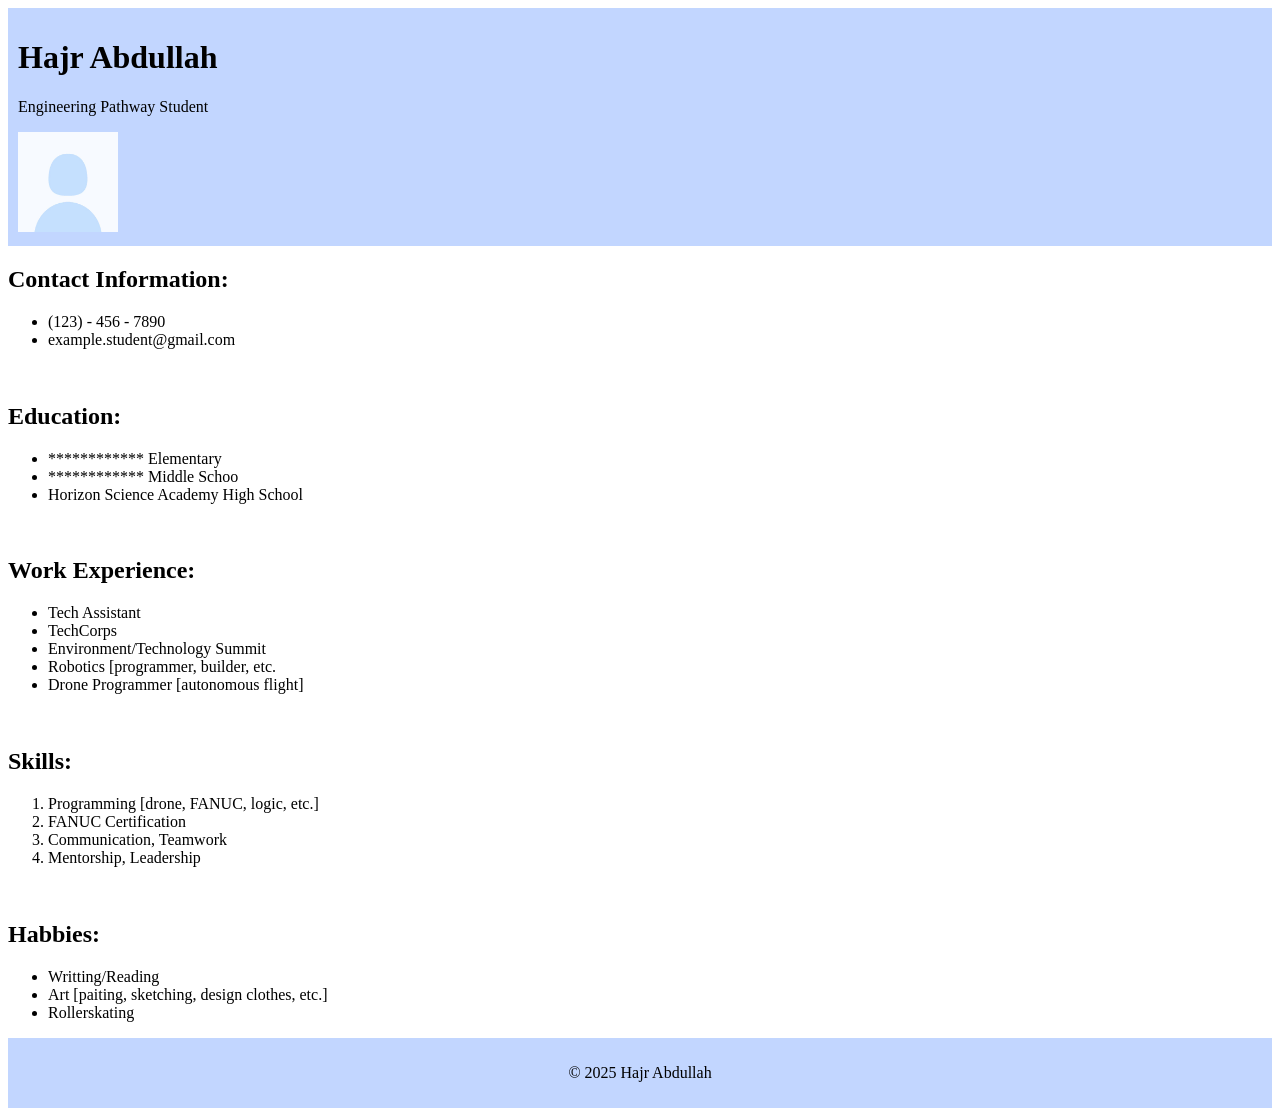
<file: index.html>
<!DOCTYPE html>
    <html>
        <head>
            <title> My Resume </title>

            <style> 

                footer {
                    background-color: rgb(194, 214, 255);
                    text-align: center;
                    padding: 10px;
                }
                header {
                    background-color: rgb(194, 214, 255);
                    padding: 10px;
                }

            </style>
        </head>

        <body>

            <header>
            <h1> Hajr Abdullah </h1>
            <p> Engineering Pathway Student</p>
            <img src="pfp - Copy.jpg" height="100px;" width="100px">
        </header>

        <p> <h2> Contact Information:</h2>
            <ul> 
                <li> (123) - 456 - 7890</li>
                <li> example.student@gmail.com </li>
            </ul> </p>

            <br>
            <p> <h2> Education:</h2>
                <ul> 
                    <li> ************ Elementary </li>
                    <li> ************ Middle Schoo </li>
                    <li> Horizon Science Academy High School </li>
                </ul> </p>

                <br>
                <p> <h2> Work Experience: </h2>
                    <ul>
                        <li> Tech Assistant </li>
                        <li> TechCorps </li>
                        <li> Environment/Technology Summit </li>
                        <li> Robotics [programmer, builder, etc. </li>
                        <li> Drone Programmer [autonomous flight] </li>
                    </ul>
                </p>

                <br>
                <p> <h2> Skills: </h2>
                    <ol>
                        <li> Programming [drone, FANUC, logic, etc.] </li>
                        <li> FANUC Certification</li>
                        <li> Communication, Teamwork </li>
                        <li> Mentorship, Leadership </li>
                    </ol>
                </p>

                <br>
                <p> <h2> Habbies:</h2>
                    <ul> 
                        <li> Writting/Reading </li>
                        <li> Art [paiting, sketching, design clothes, etc.] </li>
                        <li> Rollerskating </li>
                    </ul> </p>

                <footer> <p> © 2025 Hajr Abdullah </p></footer>
        </body>
    </html>
</file>
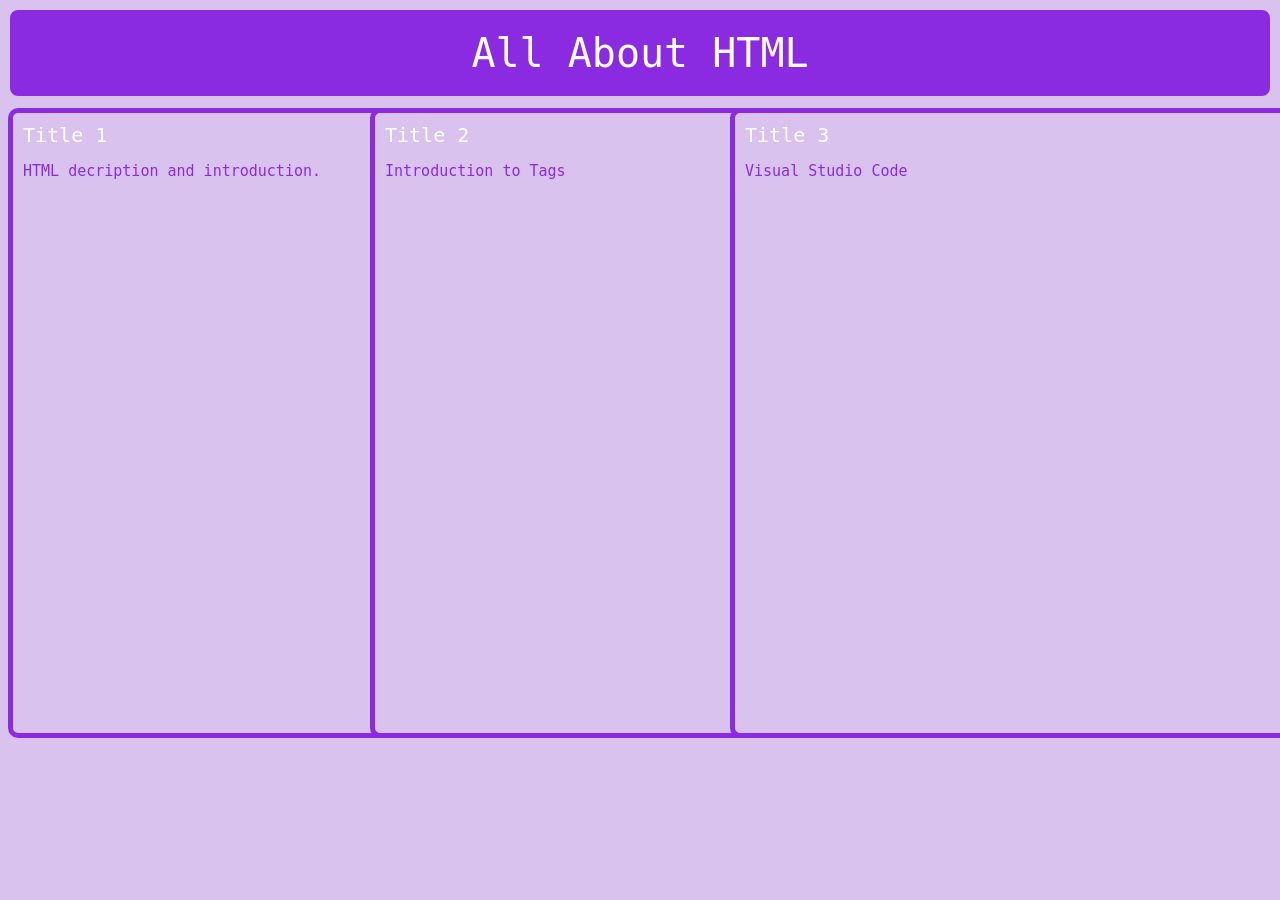
<file: githubwebpg.html>
<!DOCTYPE html>
    <html>
        <head>
            <title> First Github Webpage </title>

            <style>

                *{
                    background-color: rgb(217, 195, 238);
                    font-family:monospace;
                    color:rgb(255, 255, 255);
                }

                .head {
                    background-color: blueviolet;
                    text-align: center;
                    padding: 20px;
                    border: 2px solid  rgb(217, 195, 238);
                    border-radius: 10px;
                    font-size: 40px;
                }

                .box1 {
                    border: 5px solid blueviolet;
                    border-radius: 10px;
                    padding: 10px;
                    height: 600px;
                    width: 630px;
                    position:fixed;
                    margin: 10px 0px 0px 0px;
                    font-size: 20px;
                }
                .box2 {
                    border: 5px solid blueviolet;
                    border-radius: 10px;
                    padding: 10px;
                    height: 600px;
                    width: 630px;
                    position: fixed;
                    margin: 10px 10px 10px 362px;
                    font-size: 20px;
                }

                .box3 {
                    border: 5px solid blueviolet;
                    border-radius: 10px;
                    padding: 10px;
                    height: 600px;
                    width: 630px;
                    position: fixed;
                    margin: 10px 10px 10px 722px;
                    font-size: 20px;
                }

                p{
                    color: blueviolet;
                    font-family:monospace;
                    font-size: 15px;
                }

                h1{
                    color: white;
                    font-family:monospace;
                }

            </style>
        </head>

        <body>
            <div class="head"> All About HTML </div>

            <div class="box1"> Title 1 <p> HTML decription and introduction. </p> </div>

            <div class="box2"> Title 2 <p> Introduction to Tags </p> </div>

            <div class="box3"> Title 3 <p> Visual Studio Code </p> </div>

            <h1> Part 2 </h1>

        </body>
    </html>
</file>
